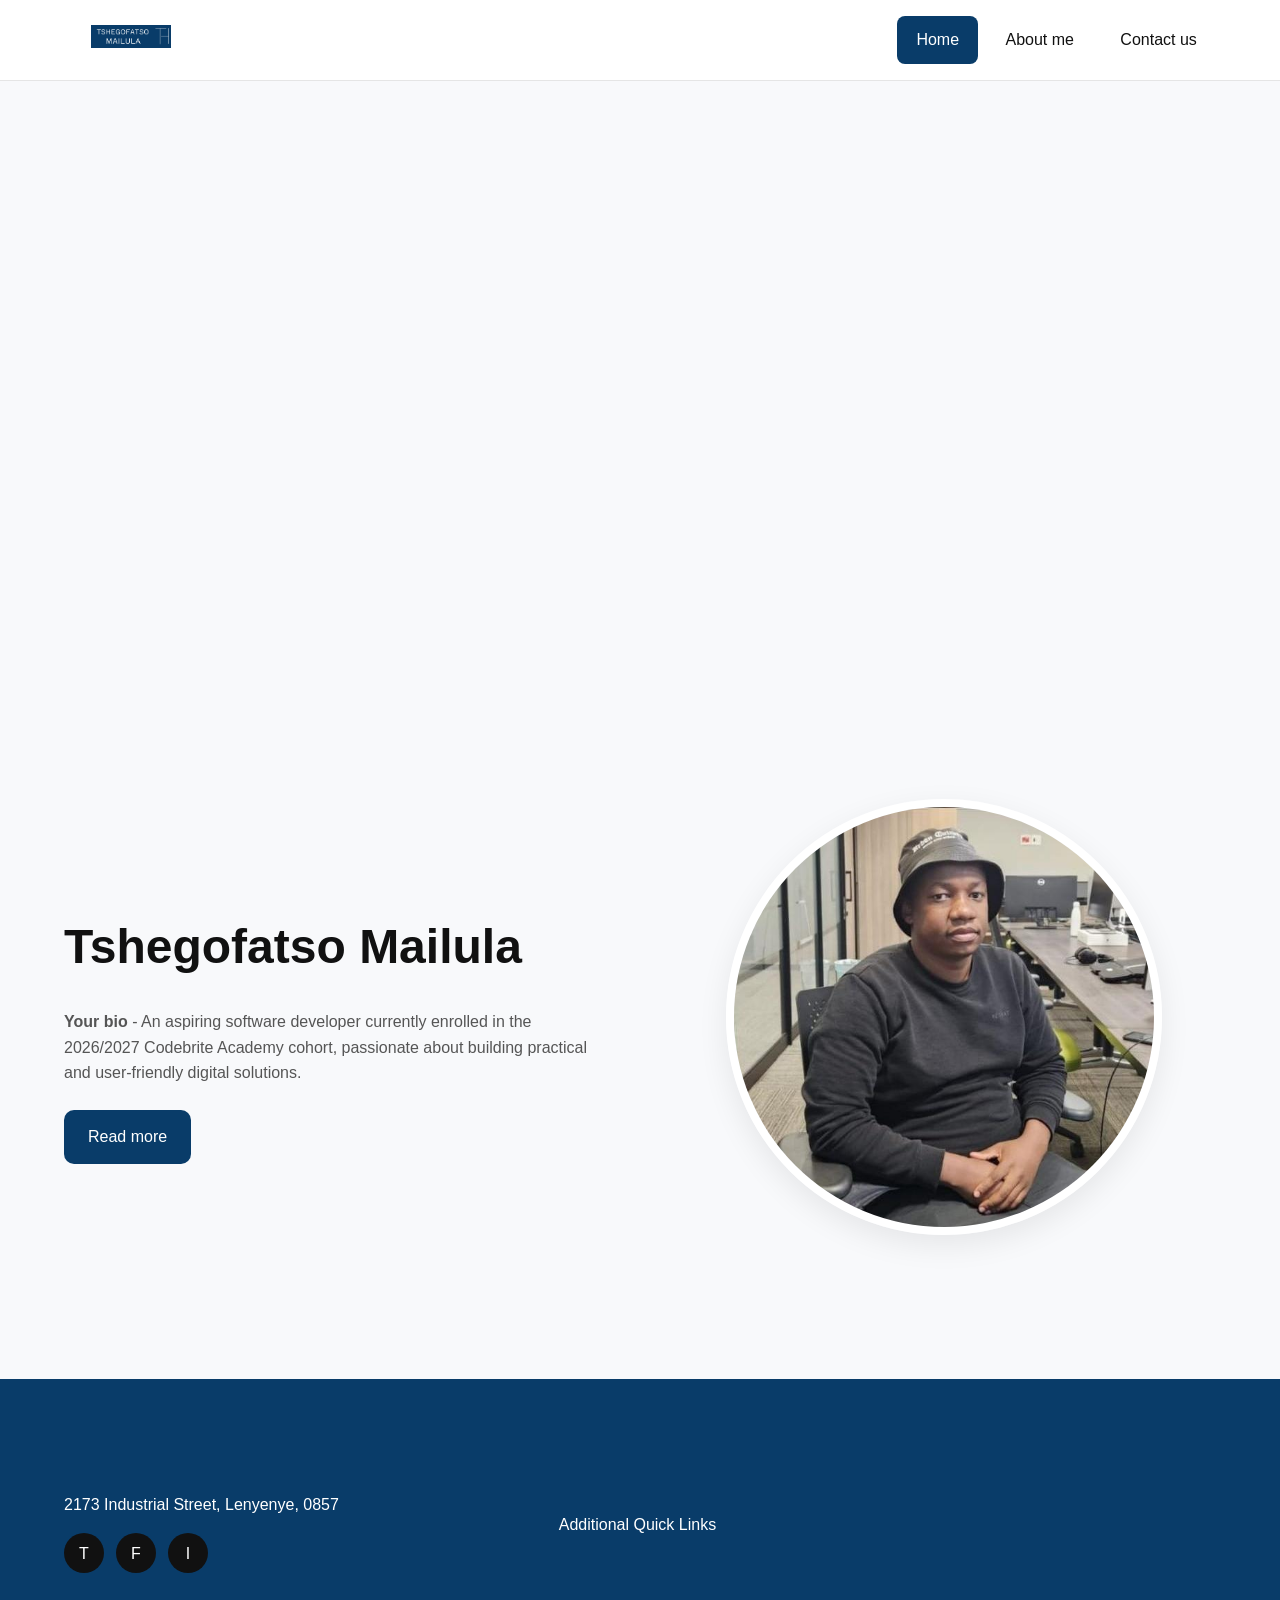
<file: index.html>
<!DOCTYPE html>
<html lang="en" >
    
<!--Topic: Portfolio website-->
    <!--Author: Tshegofatso Mailula-->
    <!--Submission date: 26 May 2026 by 07:00-->
    <!--Submission type: CSS submission-->
    <head>
        <link rel="stylesheet" href="/assets/css/styles.css">
        <meta charset="UTF-8">
        <meta name="viewport" content="width=device-width, initial-scale=1.0">
        <title>Portfolio website | Home</title>
    </head>

    <body>
            <div id="mobile-menu" class="mobile-menu"></div>
        <header>
            <!--Navigation bar begins here-->
            <nav >
                <div>
                    <a href="index.html">
                        <img src="/assets/logo.png" class="logo" alt="Tshegofatso Mailula logo">
                    </a>
                </div>
                <div class="nav-links">
                    <a href="/index.html" class="active">Home</a>
                    <a href="/about.html">About me</a>
                    <a href="/contact.html">Contact us</a>
                </div>
            <button id="hamburger" class="hamburger">
            <span class="bar"></span>
            <span class="bar"></span>
            <span class="bar"></span>
            </button>   
            </nav>
            <!--Navigation bar ends here-->
        </header>
        <main>
            <!--Main content image section begins here-->
        <section>
            <iframe
    width="100%"
    height="630"
    src="https://www.youtube.com/embed/L_c0jJqR6PI?autoplay=1&mute=1&loop=1&playlist=L_c0jJqR6PI&controls=0"
    title="YouTube video player"
    frameborder="0"
    allow="autoplay"
    controls="0"
    referrerpolicy="strict-origin-when-cross-origin"
    allowfullscreen>
</iframe>
        </section>
            <!--Main content image section ends here-->
            
            <!--Main content begins here-->
        <section class="my-bio">
            <div class="my-bio-left-section">
                <h1>Tshegofatso Mailula</h1>
                <p><strong>Your bio</strong> - An aspiring software developer currently enrolled in the 2026/2027 Codebrite Academy cohort, passionate about building practical and user-friendly digital solutions.</p>
                <a class="link-button" href="/about.html">Read more</a>
            </div>

            <div class="my-bio-right-section">
                <img src="/assets/me.jpg" alt="A picture of Tshegofatso Mailula">
            </div>
        </section>
            <!--Main content ends here-->
        </main>

     
   <footer >
    <!--Left section of footer begins here, includes street address, contact number and facebook link-->
    <section>

        <p>2173 Industrial Street, Lenyenye, 0857</p>

        <div class="social-links">
            <a href="tel:+27687619179">
                T
            </a>
           
            <a href="https://www.facebook.com/tshegofatso.sparks.mailula.2025/">
            F
            </a>
          
            <a href="#">
                I
            </a>
        </div>
    </section>
    <!--Left section of footer ends here-->

    <!--Middle section of footer begins here, includes additional quick links-->
    <section>
        <a href="#">
            Additional Quick Links
        </a>
    </section>
    <!--Middle section of footer begins here-->

    <!--Right section of footer begins here, includes the google map-->
    <section class="google-maps">
        <iframe
            src="https://maps.google.com/maps?q=-23.9695865,30.2666936&z=17&output=embed"
            width="300"
            height="150"
            loading="lazy">
        </iframe>
    </section>
    <!--Right section of footer ends here-->
</footer>
<script type="module" src="/assets/js/async.js"></script>
    </body>
</html>
</file>
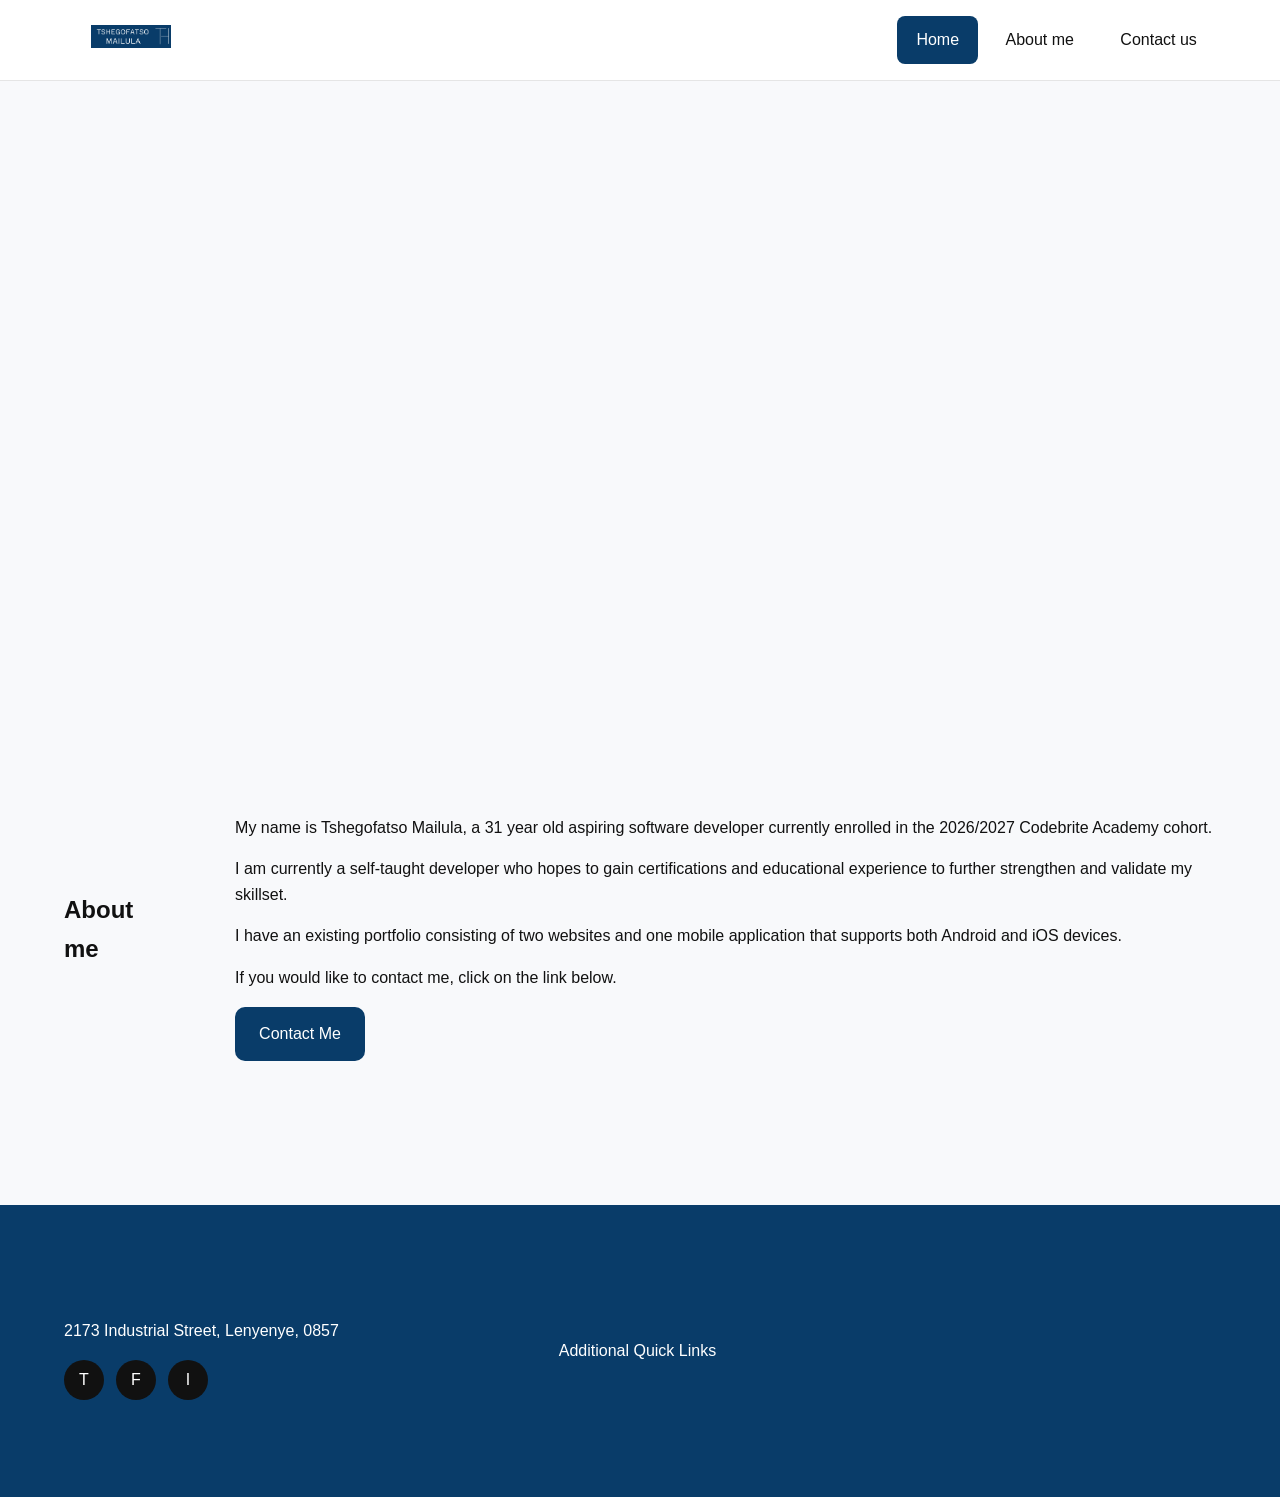
<file: about.html>
<!DOCTYPE html>
<html lang="en" >
    
    <!--Topic: Portfolio website-->
    <!--Author: Tshegofatso Mailula-->
    <!--Submission date: 26 May 2026 by 07:00-->
    <!--Submission type: CSS submission-->
    <head>
        <link rel="stylesheet" href="/assets/css/styles.css">
        <meta charset="UTF-8">
        <meta name="viewport" content="width=device-width, initial-scale=1.0">
        <title>Portfolio website | About me</title>
    </head>

    <body>
            <div id="mobile-menu" class="mobile-menu"></div>

        <header>
         <!--Navigation bar begins here-->
            <nav >
                <div>
                    <a href="index.html">
                        <img src="/assets/logo.png" class="logo" alt="Tshegofatso Mailula logo">
                    </a>
                </div>
                <div class="nav-links">
                    <a href="/index.html" class="active">Home</a>
                    <a href="/about.html">About me</a>
                    <a href="/contact.html">Contact us</a>
                </div>
                 <button id="hamburger" class="hamburger">
            <span class="bar"></span>
            <span class="bar"></span>
            <span class="bar"></span>
        </button>  
            </nav>
            <!--Navigation bar ends here-->
        </header>

        <main>

            <!--Main content image section begins here-->
            <section>
        <iframe
    width="100%"
    height="630"
    src="https://www.youtube.com/embed/L_c0jJqR6PI?autoplay=1&mute=1&loop=1&playlist=L_c0jJqR6PI&controls=0"
    title="YouTube video player"
    frameborder="0"
    allow="autoplay"
    referrerpolicy="strict-origin-when-cross-origin"
    allowfullscreen>
</iframe>            </section>
            <!--Main content image section ends here-->

            <!--Main content begins here-->
            <section class="my-bio">
                <h1>About me</h1>
                <article>
                <p>
                    My name is Tshegofatso Mailula, a 31 year old aspiring software developer
                    currently enrolled in the 2026/2027 Codebrite Academy cohort.
                </p>

                <p>
                    I am currently a self-taught developer who hopes to gain certifications
                    and educational experience to further strengthen and validate my skillset.
                </p>

                <p>
                    I have an existing portfolio consisting of two websites and one mobile
                    application that supports both Android and iOS devices.
                </p>

                <p>
                    If you would like to contact me, click on the link below.
                </p>

                <a class="link-button" href="/contact.html">
                    Contact Me
                </a>
                </article>
            </section>
            <!--Main content ends here-->
        </main>

        <footer >
            <!--Left section of footer begins here, includes street address, contact number and facebook link-->
            <section >
                <p>2173 Industrial Street, Lenyenye, 0857</p>
                <div class="social-links">
                    <a href="tel:+27687619179">
                        T
                    </a>
                    <a href="https://www.facebook.com/tshegofatso.sparks.mailula.2025/">
                    F
                    </a>
                    <a href="#">
                        I
                    </a>
                </div>
            </section>
            <!--Left section of footer ends here-->

            <!--Middle section of footer begins here, includes additional quick links-->
            <section>
                <a href="#">
                    Additional Quick Links
                </a>
            </section>
            <!--Middle section of footer begins here-->

            <!--Right section of footer begins here, includes the google map-->
            <section class="google-maps">
                <iframe
                    src="https://maps.google.com/maps?q=-23.9695865,30.2666936&z=17&output=embed"
                    width="300"
                    height="150"
                    loading="lazy">
                </iframe>
            </section>
            <!--Right section of footer ends here-->
        </footer>
<script type="module" src="/assets/js/async.js"></script>

    </body>
</html>
</file>
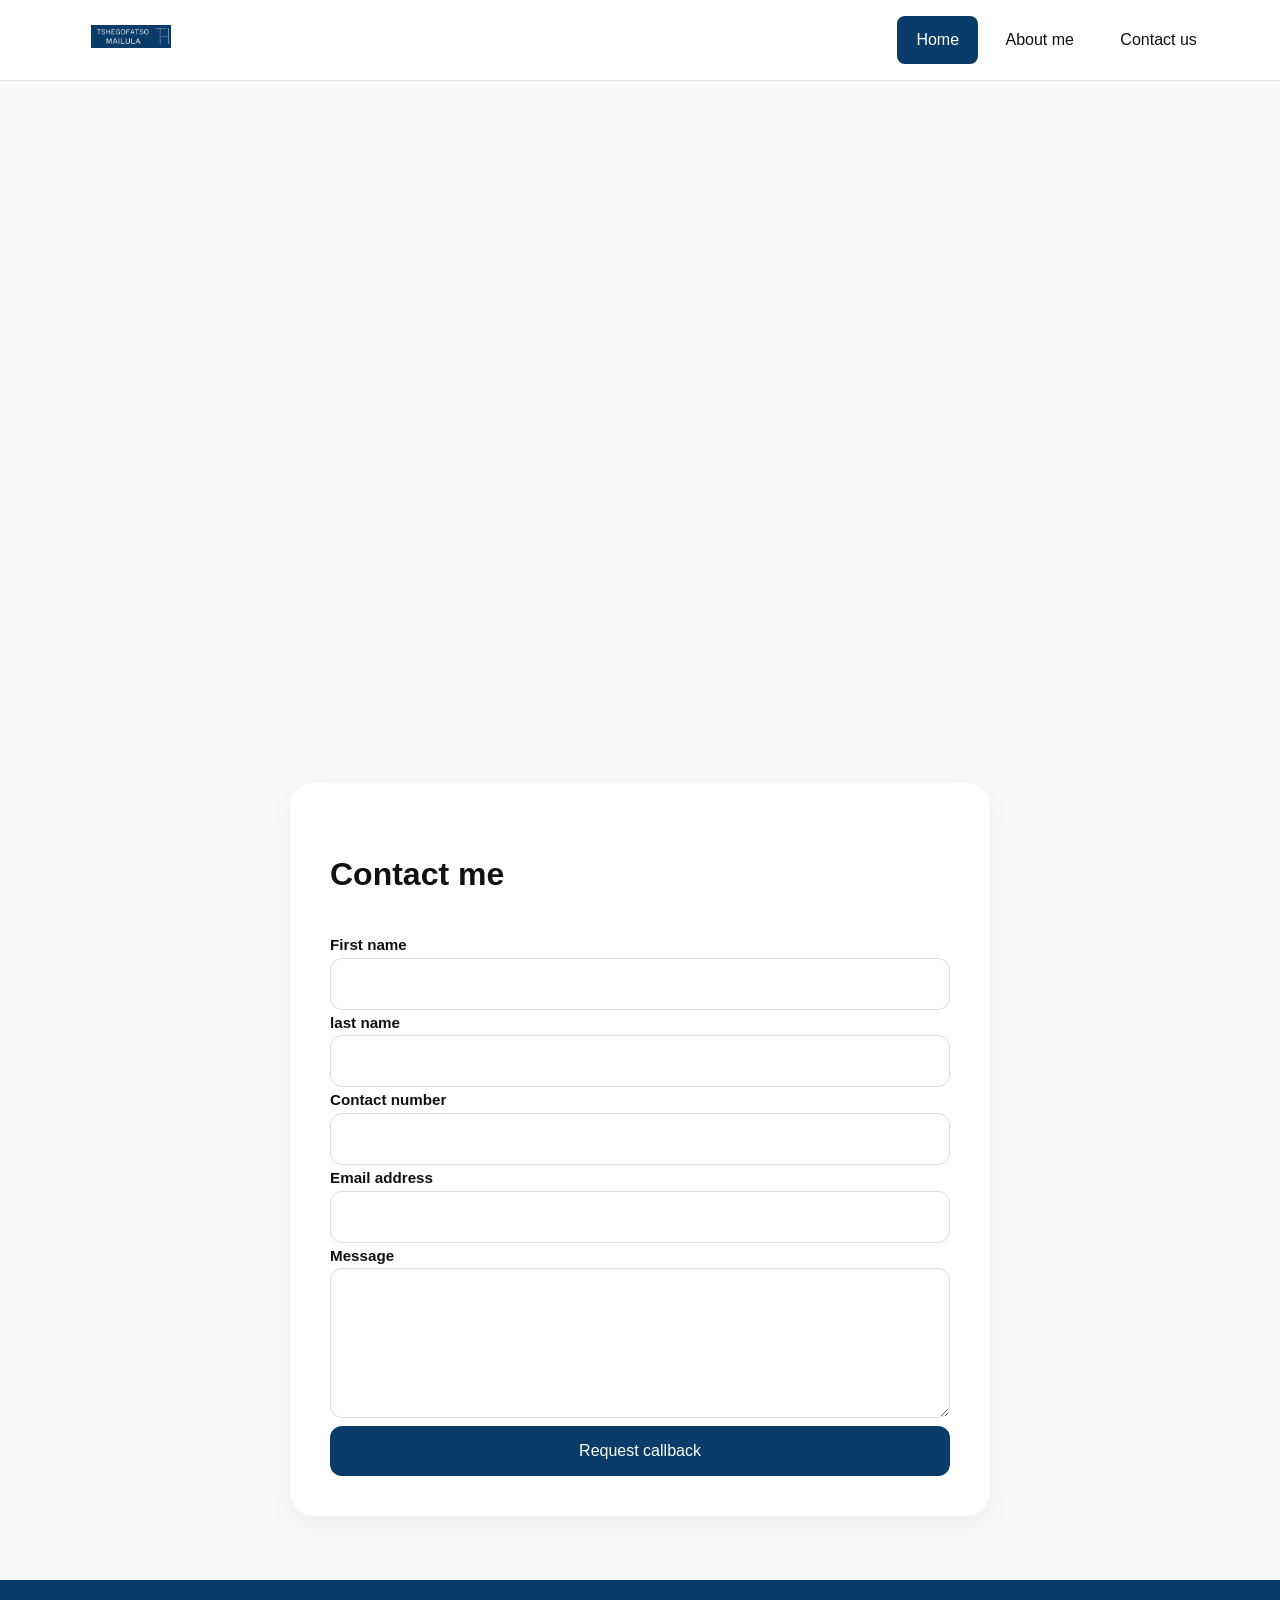
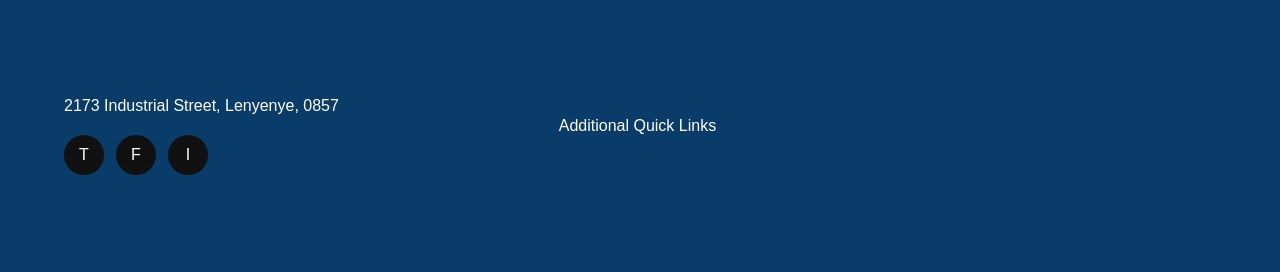
<file: contact.html>
<!DOCTYPE html>
<html lang="en" >
    
<!--Topic: Portfolio website-->
    <!--Author: Tshegofatso Mailula-->
    <!--Submission date: 26 May 2026 by 07:00-->
    <!--Submission type: CSS submission-->
    <head>
                <link rel="stylesheet" href="/assets/css/styles.css">
        <meta charset="UTF-8">
        <meta name="viewport" content="width=device-width, initial-scale=1.0">
        <title>Portfolio website | Contact me</title>
    </head>
    <body>
            <div id="mobile-menu" class="mobile-menu"></div>

        <header>
    <!--Navigation bar begins here-->
            <nav>

                <div>
                    <a href="index.html">
                        <img src="/assets/logo.png" class="logo" alt="Tshegofatso Mailula logo">
                    </a>
                </div>
                <div class="nav-links">
                    <a href="/index.html" class="active">Home</a>
                    <a href="/about.html">About me</a>
                    <a href="/contact.html">Contact us</a>
                </div>
                <button id="hamburger" class="hamburger">
            <span class="bar"></span>
            <span class="bar"></span>
            <span class="bar"></span>
        </button>  
            </nav>
            <!--Navigation bar ends here-->
        </header>

        <main>

        <!--Main content image section begins here-->
        <section >
        <iframe
    width="100%"
    height="630"
    src="https://www.youtube.com/embed/L_c0jJqR6PI?autoplay=1&mute=1&loop=1&playlist=L_c0jJqR6PI&controls=0"
    title="YouTube video player"
    frameborder="0"
    allow="autoplay"
    referrerpolicy="strict-origin-when-cross-origin"
    allowfullscreen>
</iframe>        
</section>
        <!--Main content image section ends here-->

        <!--Main content begins here-->
        <section class="contact-form">
            <h1>Contact me</h1>
            <form>
                <label>First name</label>
                <input type="text"/>
                <label>last name</label>
                <input type="text"/>
                <label>Contact number</label>
                <input type="text"/>
                <label>Email address</label>
                <input type="text"/>
                <label>Message</label>
                <textarea></textarea>
                <button type="">Request callback</button>
            </form>
        </section>
          <!--Main content ends here-->
        </main>

   
    <footer >
        <!--Left section of footer begins here, includes street address, contact number and facebook link-->
        <section >
            <p>2173 Industrial Street, Lenyenye, 0857</p>
            <div class="social-links">
                <a href="tel:+27687619179">
                    T
                </a>
                <a href="https://www.facebook.com/tshegofatso.sparks.mailula.2025/">
                F
                </a>
                <a href="#">
                    I
                </a>
            </div>
        </section>
        <!--Left section of footer ends here-->

        <!--Middle section of footer begins here, includes additional quick links-->
        <section>
            <a href="#">
                Additional Quick Links
            </a>
        </section>
        <!--Middle section of footer begins here-->

        <!--Right section of footer begins here, includes the google map-->
        <section class="google-maps">
            <iframe
                src="https://maps.google.com/maps?q=-23.9695865,30.2666936&z=17&output=embed"
                width="300"
                height="150"
                loading="lazy">
            </iframe>
        </section>
        <!--Right section of footer ends here-->
    </footer>
<script type="module" src="/assets/js/async.js"></script>

    </body>
</html>
</file>
<file: assets/css/styles.css>
body{
    margin: 0;
    padding: 0;
    font-family: Arial, sans-serif;
    line-height: 1.6;
    background-color: #f8f9fb;
    color: #111;
}

/* Header */
header{
    position: sticky;
    top: 0;
    z-index: 50;
    background-color: white;
    border-bottom: 1px solid #e5e5e5;
}

nav{
    width: 90%;
    max-width: 1200px;
    margin: 0 auto;
    padding: 1em 0;
    display: flex;
    justify-content: space-between;
    align-items: center;
}

nav a{
    text-decoration: none;
    color: #111;
    padding: 0.7em 1.2em;
    margin-left: 0.5em;
    border-radius: 8px;
    transition: 0.3s;
}

nav a:hover{
    background-color: #f1f1f1;
    opacity: 0.7;
}

.nav-links{
    display: flex;
}

.nav-links a.active{
    background-color: #093c69;
    color: white;
}
.mobile-menu-header {
    display: flex;
    justify-content: space-between;
    align-items: center;

    padding: 1rem;
    border-bottom: 1px solid #ddd;
}

.mobile-menu-header .logo {
     width: 80px;
    height: 35px;
}

.close-menu {
    background: none;
    border: none;
    cursor: pointer;

    font-size: 2rem;
    font-weight: bold;
    line-height: 1;
}
/* --- Desktop Hamburger Reset --- */
.hamburger {
    display: none;
    background: none;
    border: none;
    cursor: pointer;
    flex-direction: column;
    gap: 5px;
    padding: 0.5em;
}

.bar {
    width: 25px;
    height: 3px;
    background-color: #333;
    transition: 0.3s;
}

.logo{
    width: 80px;
    height: 35px;
    object-fit: contain;
}

/* Bio Section */
.my-bio{
    width: 90%;
    max-width: 1200px;
    margin: 0 auto;
    padding: 5em 0;
    display: flex;
    justify-content: space-between;
    align-items: center;
    gap: 4em;
}

.my-bio-left-section{
    flex: 1;
}

.my-bio-left-section h1{
    font-size: 3rem;
    margin-bottom: 0.5em;
}

.my-bio-left-section p{
    margin-bottom: 1.5em;
    color: #555;
}

.my-bio-right-section{
    flex: 1;
    display: flex;
    justify-content: center;
    align-items: center;
}

.my-bio-right-section img{
    width: 420px;
    height: 420px;
    object-fit: cover;
    border-radius: 50%;
    border: 8px solid white;
    box-shadow: 0 10px 30px rgba(0,0,0,0.08);
}

.link-button{
    display: inline-block;
    padding: 0.9em 1.5em;
    background-color: #093c69;
    color: white;
    text-decoration: none;
    border-radius: 10px;
    transition: 0.3s;
}

.link-button:hover{
    opacity: 0.9;
    transform: translateY(-2px);
}

/* Contact Form */
.contact-form{
    width: 100%;
    max-width: 700px;
    margin: 4em auto;
    padding: 2.5em;
    background-color: white;
    border-radius: 24px;
    overflow: hidden;
    box-sizing: border-box;
    box-shadow: 0 10px 30px rgba(0,0,0,0.05);
}

.contact-form h1{
    margin-bottom: 1em;
    font-size: 2rem;
}

.contact-form form{
    width: 100%;
}

.contact-form label{
    font-size: 0.95rem;
    font-weight: 600;
}

.contact-form input,
.contact-form textarea,
.contact-form button{
    width: 100%;
    box-sizing: border-box;
}

.contact-form input,
.contact-form textarea{
    padding: 1em;
    border: 1px solid #ddd;
    border-radius: 12px;
    font-size: 1rem;
    font-family: inherit;
    outline: none;
    transition: 0.3s;
}

.contact-form input:focus,
.contact-form textarea:focus{
    border-color: #093c69;
}

.contact-form textarea{
    min-height: 150px;
    resize: vertical;
}

.contact-form button{
    padding: 1em;
    border: none;
    border-radius: 12px;
    background-color: #093c69;
    color: white;
    font-size: 1rem;
    cursor: pointer;
    transition: 0.3s;
}

.contact-form button:hover{
    opacity: 0.9;
}

/* Footer */
footer{
    margin-top: 4em;
    padding: 1.5em 5%;
    display: flex;
    justify-content: space-between;
    align-items: center;
    background-color: #093c69;
    color: white;
}

footer a{
    text-decoration: none;
    color: white;
}

.social-links {
  display: flex;         
  gap: 12px;              
  align-items: center;
}

.social-links a {
  width: 40px;
  height: 40px;
  display: flex;
  justify-content: center;
  align-items: center;
  border-radius: 50%;    
  background: #111;
  color: white;
  text-decoration: none;
  font-size: 16px;
}

.google-maps{
    display: flex;
    justify-content: center;
    margin: 2em 0;
}

.google-maps iframe{
    width: 280px;      
    height: 180px;     
    border: 0;
    border-radius: 12px;
}
.mobile-menu {
    top: 80px; 
    left: 0;
    width: 100%;
    display: none;
    padding-top: 2rem;
    z-index: 1000;
}

.mobile-menu ul{
    list-style: none;
    margin: 0;
    padding: 0;
    width: 100%;
}

.mobile-menu li {
    margin-bottom: 1rem;
    border-bottom: 1px solid #ddd;
}

.mobile-menu a {
    display: block;
    padding: 1rem;
    font-size: 1.5rem;
    text-decoration: none;
    color: #333;
    font-weight: bold;
}


.mobile-menu li:last-child {
    border-bottom: none;
}
/* --- Mobile screens --- */
@media screen and (max-width: 1023px) {

    nav {
        display: flex;
        justify-content: space-between;
        align-items: center;
        width: 90%;
        position: relative; 
    }

    .hamburger {
        display: flex; 
        z-index: 100;
    }

    /* Hide desktop nav links and prepare mobile dropdown structure */
    .nav-links {
        display: none; /* Hidden for now without JavaScript */
        position: absolute;
        top: 100%; 
        left: 0;
        width: 100%;
        background-color: white;
        box-shadow: 0 4px 12px rgba(0, 0, 0, 0.1);
        border-radius: 12px;
        padding: 1em 0;
        flex-direction: column;
        z-index: 99;
    }

    .nav-links.open {
        display: flex;
    }

    nav a {
        display: block;
        margin: 0.5em 1.5em;
        text-align: center;
    }

    .my-bio {
        display: block;
        padding: 3em 0;
    }

    .my-bio-left-section {
        margin-bottom: 3em;
    }

    .my-bio-left-section h1 {
        font-size: 2.2rem;
    }

    .my-bio-right-section {
        display: block;
        text-align: center;
    }

    .my-bio-right-section img {
        width: 280px;
        height: 280px;
    }

    .contact-form {
        width: 95%;
        padding: 1.5em;
    }

    /* Footer Mobile Layout */
    footer {
        display: block;
        text-align: center;
    }

    footer p,
    footer a {
        display: block;
        margin: 0.5em 0;
    }

    .social-links {
        justify-content: center; 
        width: 100%;
        margin-top: 1em;
    }

    .google-maps iframe {
        width: 90%;
        max-width: 320px;
    }
}
</file>
